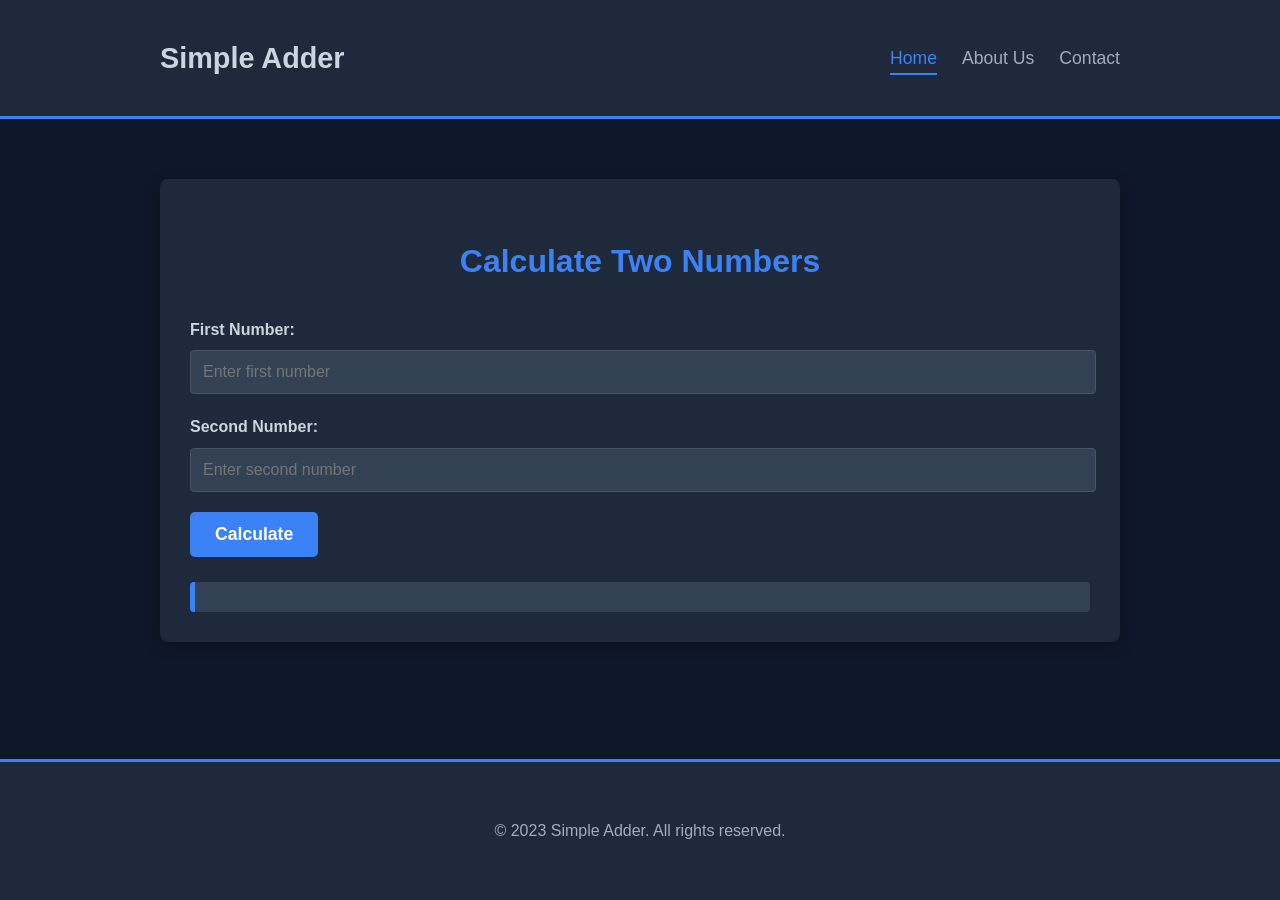
<file: index.html>
<!DOCTYPE html>
<html lang="en">
<head>
  <meta charset="UTF-8">
  <meta name="viewport" content="width=device-width, initial-scale=1.0">
  <title>Simple Adder - Home - Simple Adder Application</title>
  <link rel="stylesheet" href="style.css">
</head>
<body>
<header>
    <div class="container">
        <h1>Simple Adder</h1>
        <nav>
            <ul>
                <li><a href="index.html" class="active">Home</a></li>
                <li><a href="about.html">About Us</a></li>
                <li><a href="contact.html">Contact</a></li>
            </ul>
        </nav>
    </div>
</header>

<main>
    <div class="container">
        <section class="content-section">
            <h2>Calculate Two Numbers</h2>
            <div class="form-group">
                <label for="number1">First Number:</label>
                <input type="number" id="number1" placeholder="Enter first number">
            </div>
            <div class="form-group">
                <label for="number2">Second Number:</label>
                <input type="number" id="number2" placeholder="Enter second number">
            </div>
            <button onclick="calculateSum()">Calculate</button>
            <div id="result"></div>
        </section>
    </div>
</main>

<footer>
    <div class="container">
        <p>&copy; 2023 Simple Adder. All rights reserved.</p>
    </div>
</footer>

<script>
    function calculateSum() {
        const num1 = parseFloat(document.getElementById('number1').value);
        const num2 = parseFloat(document.getElementById('number2').value);
        const resultElement = document.getElementById('result');

        if (isNaN(num1) || isNaN(num2)) {
            resultElement.textContent = 'Please enter valid numbers.';
            resultElement.style.color = '#ef4444';
        } else {
            const sum = num1 + num2;
            resultElement.textContent = `The sum is: ${sum}`;
            resultElement.style.color = '#cbd5e1';
        }
    }
</script>
</body>
</html>
</file>
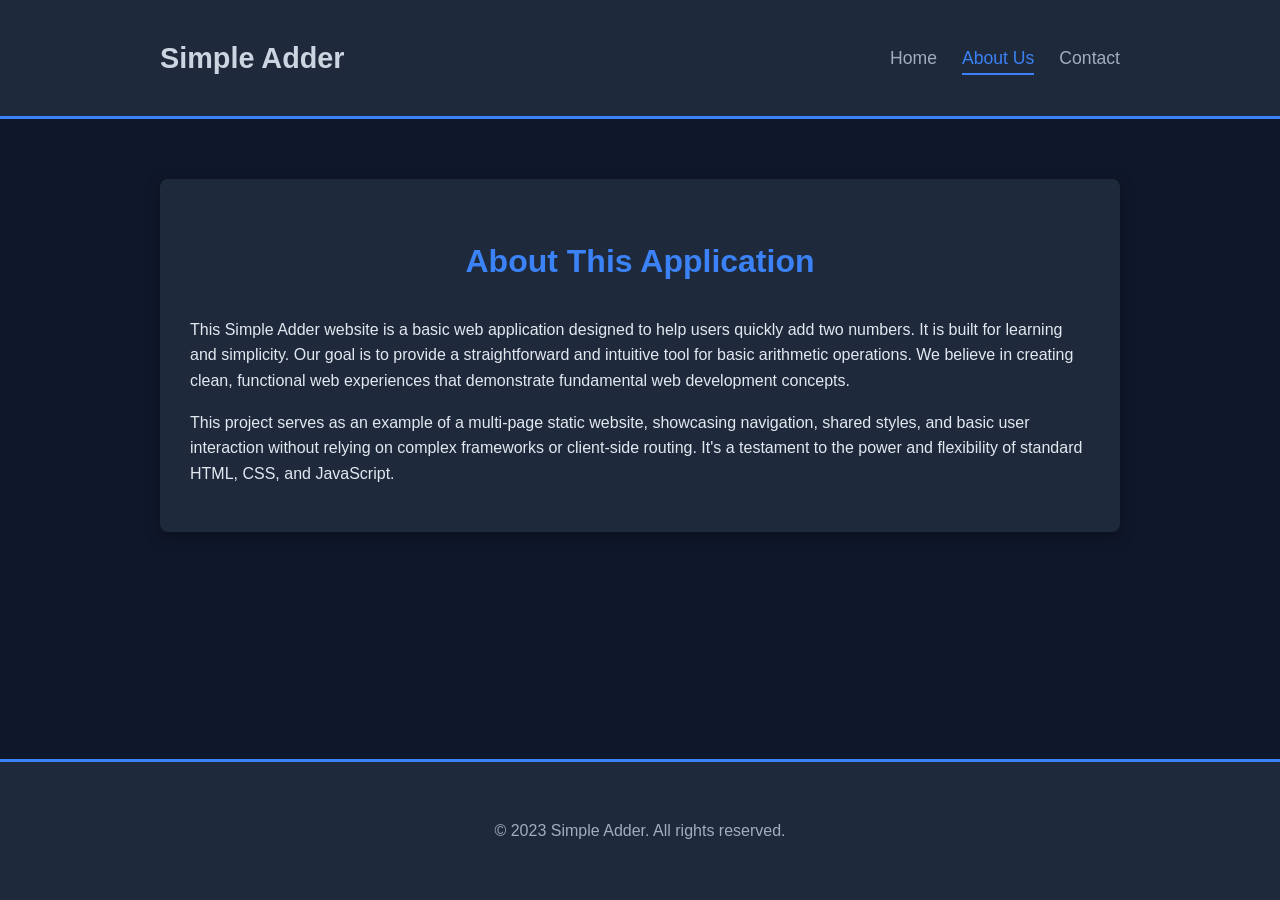
<file: about.html>
<!DOCTYPE html>
<html lang="en">
<head>
  <meta charset="UTF-8">
  <meta name="viewport" content="width=device-width, initial-scale=1.0">
  <title>Simple Adder - About Us - Simple Adder Application</title>
  <link rel="stylesheet" href="style.css">
</head>
<body>
<header>
    <div class="container">
        <h1>Simple Adder</h1>
        <nav>
            <ul>
                <li><a href="index.html">Home</a></li>
                <li><a href="about.html" class="active">About Us</a></li>
                <li><a href="contact.html">Contact</a></li>
            </ul>
        </nav>
    </div>
</header>

<main>
    <div class="container">
        <section class="content-section">
            <h2>About This Application</h2>
            <p>
                This Simple Adder website is a basic web application designed to help users quickly add two numbers. It is built for learning and simplicity.
                Our goal is to provide a straightforward and intuitive tool for basic arithmetic operations.
                We believe in creating clean, functional web experiences that demonstrate fundamental web development concepts.
            </p>
            <p>
                This project serves as an example of a multi-page static website, showcasing navigation, shared styles, and basic user interaction
                without relying on complex frameworks or client-side routing. It's a testament to the power and flexibility of standard HTML, CSS, and JavaScript.
            </p>
        </section>
    </div>
</main>

<footer>
    <div class="container">
        <p>&copy; 2023 Simple Adder. All rights reserved.</p>
    </div>
</footer>
</body>
</html>
</file>
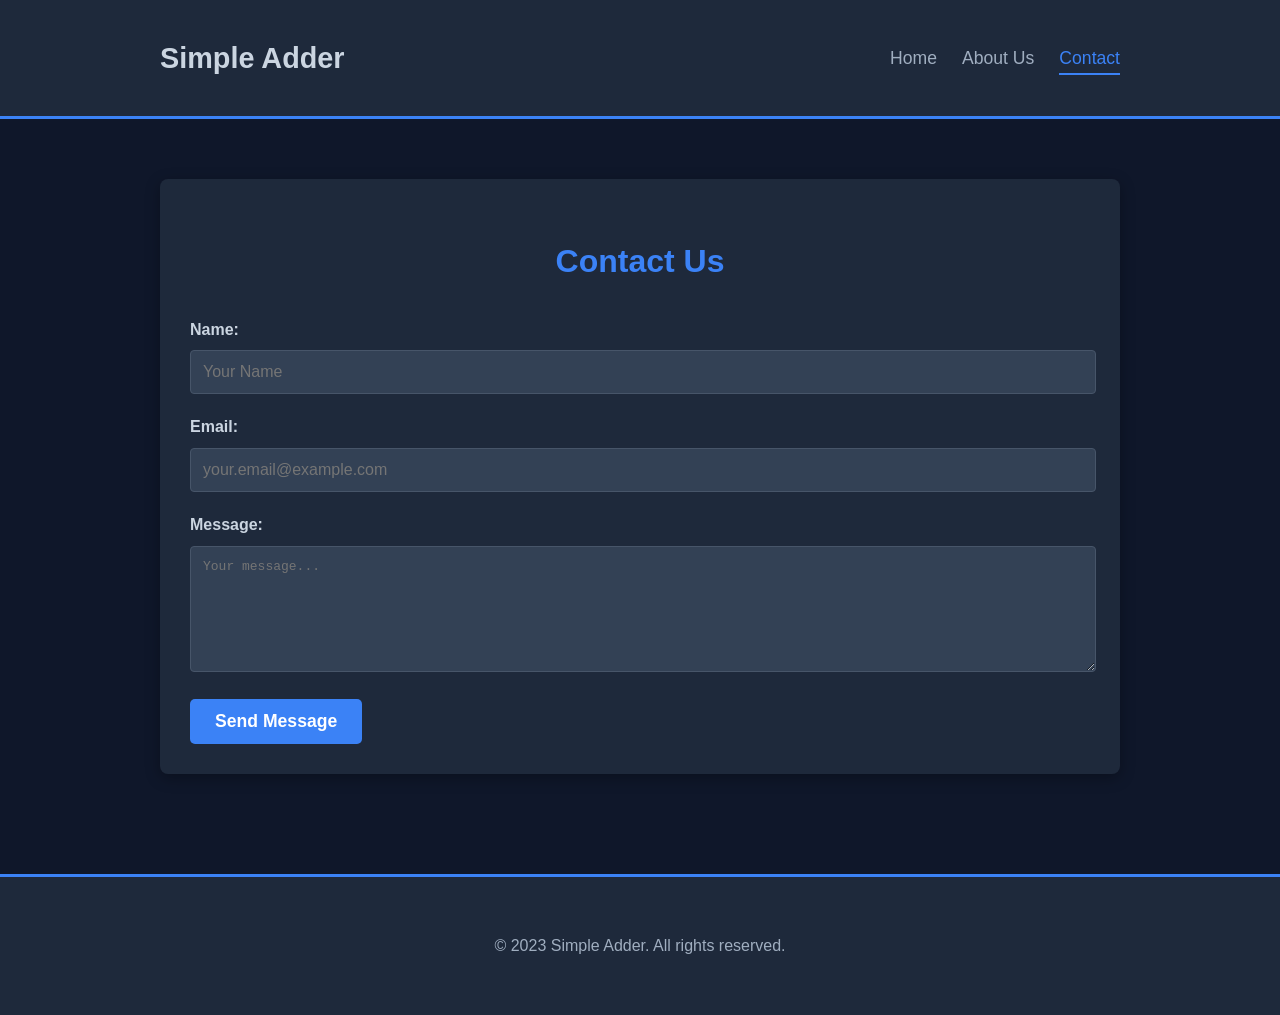
<file: contact.html>
<!DOCTYPE html>
<html lang="en">
<head>
  <meta charset="UTF-8">
  <meta name="viewport" content="width=device-width, initial-scale=1.0">
  <title>Simple Adder - Contact - Simple Adder Application</title>
  <link rel="stylesheet" href="style.css">
</head>
<body>
<header>
    <div class="container">
        <h1>Simple Adder</h1>
        <nav>
            <ul>
                <li><a href="index.html">Home</a></li>
                <li><a href="about.html">About Us</a></li>
                <li><a href="contact.html" class="active">Contact</a></li>
            </ul>
        </nav>
    </div>
</header>

<main>
    <div class="container">
        <section class="content-section">
            <h2>Contact Us</h2>
            <form onsubmit="showAlert(event)">
                <div class="form-group">
                    <label for="name">Name:</label>
                    <input type="text" id="name" placeholder="Your Name" required>
                </div>
                <div class="form-group">
                    <label for="email">Email:</label>
                    <input type="email" id="email" placeholder="your.email@example.com" required>
                </div>
                <div class="form-group">
                    <label for="message">Message:</label>
                    <textarea id="message" placeholder="Your message..." required></textarea>
                </div>
                <button type="submit">Send Message</button>
            </form>
        </section>
    </div>
</main>

<footer>
    <div class="container">
        <p>&copy; 2023 Simple Adder. All rights reserved.</p>
    </div>
</footer>

<script>
    function showAlert(event) {
        event.preventDefault(); // Prevent actual form submission
        alert('Message sent successfully!');
        // Optionally, clear the form fields after showing the alert
        document.getElementById('name').value = '';
        document.getElementById('email').value = '';
        document.getElementById('message').value = '';
    }
</script>
</body>
</html>
</file>
<file: style.css>
/* General Styles */
body {
  font-family: 'Segoe UI', Tahoma, Geneva, Verdana, sans-serif;
  margin: 0;
  background-color: #0f172a;
  color: #e2e8f0;
  line-height: 1.6;
  display: flex;
  flex-direction: column;
  min-height: 100vh;
}

.container {
  max-width: 960px;
  margin: 0 auto;
  padding: 20px;
}

/* Header */
header {
  background-color: #1e293b;
  padding: 15px 0;
  border-bottom: 3px solid #3b82f6;
}

header .container {
  display: flex;
  justify-content: space-between;
  align-items: center;
}

header h1 {
  margin: 0;
  color: #cbd5e1;
  font-size: 1.8em;
}

/* Navigation */
nav ul {
  list-style: none;
  margin: 0;
  padding: 0;
  display: flex;
}

nav ul li {
  margin-left: 25px;
}

nav ul li a {
  color: #a0aec0;
  text-decoration: none;
  font-weight: 500;
  font-size: 1.1em;
  padding: 5px 0;
  transition: color 0.3s ease, border-bottom 0.3s ease;
}

nav ul li a:hover {
  color: #3b82f6;
  border-bottom: 2px solid #3b82f6;
}

nav ul li a.active {
  color: #3b82f6;
  border-bottom: 2px solid #3b82f6;
}

/* Main Content */
main {
  flex: 1;
  padding: 40px 0;
}

main .content-section {
  background-color: #1e293b;
  padding: 30px;
  border-radius: 8px;
  box-shadow: 0 4px 15px rgba(0, 0, 0, 0.3);
}

h2 {
  color: #3b82f6;
  text-align: center;
  margin-bottom: 30px;
  font-size: 2em;
}

/* Forms and Inputs */
.form-group {
  margin-bottom: 20px;
}

label {
  display: block;
  margin-bottom: 8px;
  font-weight: 600;
  color: #cbd5e1;
}

input[type="text"],
input[type="number"],
input[type="email"],
textarea {
  width: calc(100% - 20px);
  padding: 12px;
  border: 1px solid #475569;
  border-radius: 4px;
  background-color: #334155;
  color: #e2e8f0;
  font-size: 1em;
  transition: border-color 0.3s ease;
}

input[type="text"]:focus,
input[type="number"]:focus,
input[type="email"]:focus,
textarea:focus {
  border-color: #3b82f6;
  outline: none;
}

textarea {
  resize: vertical;
  min-height: 100px;
}

button {
  background-color: #3b82f6;
  color: white;
  padding: 12px 25px;
  border: none;
  border-radius: 5px;
  cursor: pointer;
  font-size: 1.1em;
  font-weight: 600;
  transition: background-color 0.3s ease;
}

button:hover {
  background-color: #2563eb;
}

#result {
  margin-top: 25px;
  padding: 15px;
  background-color: #334155;
  border-left: 5px solid #3b82f6;
  border-radius: 4px;
  font-size: 1.2em;
  color: #cbd5e1;
  text-align: center;
}

/* Footer */
footer {
  background-color: #1e293b;
  color: #a0aec0;
  text-align: center;
  padding: 20px 0;
  margin-top: 40px;
  border-top: 3px solid #3b82f6;
}
</file>
